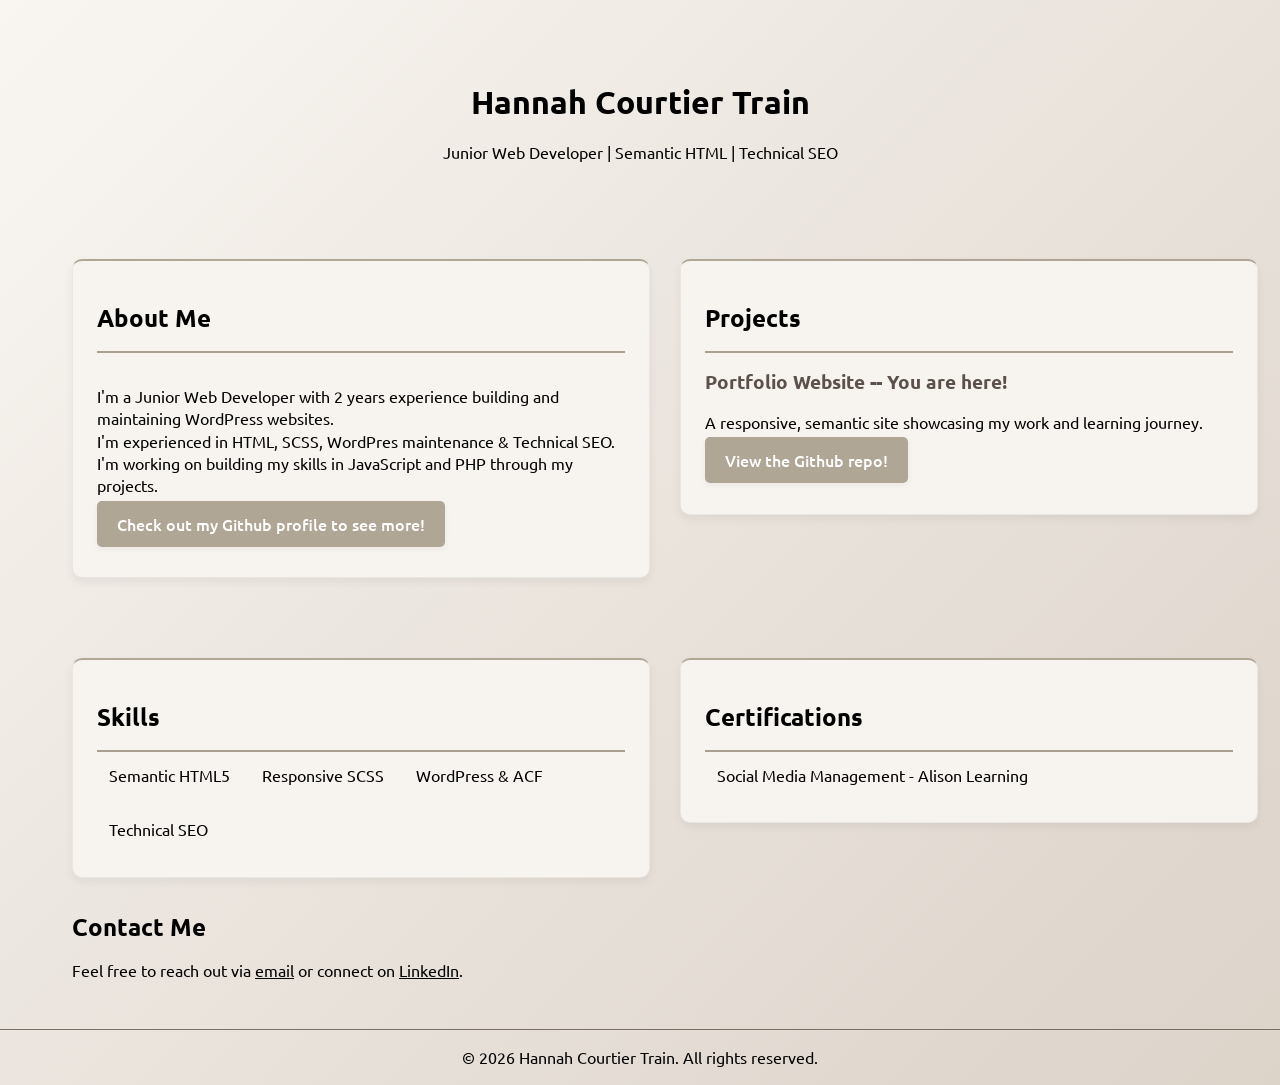
<file: index.html>
<!DOCTYPE html>
<html lang="en">
<head>
  <meta charset="UTF-8" />
  <meta name="viewport" content="width=device-width, initial-scale=1.0" />
  <meta name="description" content="Portfolio of Hannah Courtier Train, Junior Web Developer" />
  <title>Hannah Courtier Train | Web Developer</title>
  <link rel="stylesheet" href="style.css" />
  <link rel="preconnect" href="https://fonts.googleapis.com">
  <link rel="preconnect" href="https://fonts.gstatic.com" crossorigin>
  <link href="https://fonts.googleapis.com/css2?family=Ubuntu:ital,wght@0,300;0,400;0,500;0,700;1,300;1,400;1,500;1,700&display=swap" rel="stylesheet">
</head>
<body>
    <header>
      <div class="flex justify-center pd-5">
        <div class="flex flex-col align-center">
          <h1>Hannah Courtier Train</h1>
          <p>Junior Web Developer | Semantic HTML | Technical SEO</p>
        </div>
      </div>
  </header>

  <main class="container">
    <div class="grid"> 
      <section id="about" class="card">
        <div class="card--head">
          <h2>About Me</h2>
        </div>
        <div class="card--content">
          <p>
            I'm a Junior Web Developer with 2 years experience building and maintaining WordPress websites.</br> 
            
            I'm experienced in HTML, SCSS, WordPres maintenance & Technical SEO. I'm working on building my skills in JavaScript and PHP through my projects.</p>
          </p>
          <a href="https://github.com/HCTrain" target="_blank" class="btn">Check out my Github profile to see more!</a>
        </div>
      </section>

      <section id="projects" class="card">
        <div class="card--head">
          <h2>Projects</h2>
        </div>
        <div class="card--content">
          <h3>Portfolio Website -- You are here!</h3>
          <p>A responsive, semantic site showcasing my work and learning journey.</p>
          <a href="https://github.com/HCTrain/portfolio/tree/main" target="_blank" class="btn">View the Github repo!</a>
        </div>
      </section>
    
    <section id="skills" class="card">
      <div class="card--head">
        <h2>Skills</h2>
      </div>
      <ul class="flex gap-2 list-none">
        <li>Semantic HTML5</li>
        <li>Responsive SCSS</li>
        <li>WordPress & ACF</li>
        <li>Technical SEO</li>
      </ul>
    </section>

    <section id="Certifications" class="card">
        <div class="card--head">
          <h2>Certifications</h2>
        </div>
        <ul class="list-none">
            <li>Social Media Management - Alison Learning</li>
        </ul>
    </section>
  </div>

    <section id="contact">
      <h2>Contact Me</h2>
      <p>Feel free to reach out via <a href="mailto:hannah.courtier@gmail.com">email</a> or connect on <a href="https://www.linkedin.com/in/hannah-courtier-train-71b8ab174/" target="_blank">LinkedIn</a>.</p>
    </section>
  </main>

  <footer class="flex justify-center border-top">
    <p>&copy; 2026 Hannah Courtier Train. All rights reserved.</p>
  </footer>
</body>
</html>
</file>
<file: style.css>
html, body {
  margin: 0;
  padding: 0;
  line-height: 1.4;
}

body {
  background: linear-gradient(
    135deg,
    #f9f6f1 0%,
    #ede7e1 40%,
    #dcd3c9 100%
  );
}

.header {
  margin: 0;
  padding: 0;
  background-color: #b0a695; /* taupe */
}

.nav {
  margin: 0;
  padding: 1rem;
  display: flex;
  justify-content: space-evenly;
}

ul {
  margin: 0;
  padding: 0.75rem;
}

h1, h2, h3, h4, h5, h6 {
  margin: 0;
  padding: 0;
}

/* Font Classes */
.ubuntu-light { font-family: "Ubuntu", sans-serif; font-weight: 300; }
.ubuntu-regular { font-family: "Ubuntu", sans-serif; font-weight: 400; }
.ubuntu-medium { font-family: "Ubuntu", sans-serif; font-weight: 500; }
.ubuntu-bold { font-family: "Ubuntu", sans-serif; font-weight: 700; }
.ubuntu-light-italic { font-family: "Ubuntu", sans-serif; font-weight: 300; font-style: italic; }
.ubuntu-regular-italic { font-family: "Ubuntu", sans-serif; font-weight: 400; font-style: italic; }
.ubuntu-medium-italic { font-family: "Ubuntu", sans-serif; font-weight: 500; font-style: italic; }
.ubuntu-bold-italic { font-family: "Ubuntu", sans-serif; font-weight: 700; font-style: italic; }

h1, h2, h3, p, a, li {
  font-family: "Ubuntu", sans-serif;
}

body, header {
  margin: 0;
  padding: 0;
}

.container {
  padding-left: 2rem;
  padding-right: 2rem;
  max-width: 1200px;
  margin: 0 auto;
  box-sizing: border-box;
}

/* Colours */
.taupe { color: #a89f91; }
.bg-taupe { background-color: #a89f91; }
.ivory-white { color: #f9f6f1; }
.cbrown { color: #5c504b; }
.sand { color: #ede7e1; }
.bg-sand { background-color: #ede7e1; }
.mwalnut { color: #7b6e63; }

/* Main Styles */
a { color: #000; }

.flex { display: flex; }
.flex-col { flex-direction: column; }
.justify-space-around { justify-content: space-around; }
.justify-center { justify-content: center; }
.align-center { align-items: center; }
.list-none { list-style: none; }

#skills ul {
  flex-wrap: wrap; /* ✨ allows items to move to next line */
}

#contact {
  padding: 2rem 0;
}


/* GRID — ✨ CHANGED to prevent layout breaking */
.grid {
  display: grid;
  grid-template-columns: repeat(auto-fit, minmax(400px, 1fr)); /* ✨ CHANGED: wider min to prevent squashing */
  gap: 5rem;
  align-items: start;
}

/* Spacing */
.pd-2 { padding: 2rem; }
.pd-5 { padding: 5rem; }
.gap-2 { gap: 2rem; }

/* Buttons */
.btn {
  background-color: #b0a695;
  color: #fff;
  padding: 0.75rem 1.25rem;
  border-radius: 5px;
  font-weight: 500;
  box-shadow: 0 2px 6px rgba(0,0,0,0.05);
  transition: background-color 0.2s ease;
  text-decoration: none;
  white-space: nowrap; /* ✨ ADDED: prevents button text wrapping */
}

.btn:hover {
  background-color: #998c7f;
}

/* Borders */
.border-top {
  border-top: 1px solid #7b6e63;
}

/* Cards */

/* CARDS — ✨ FIXED: restore original full-width behaviour */
.card {
  background-color: #f7f3ee;
  border: 1px solid rgba(0,0,0,0.05);
  border-top: 2px solid #b0a695;
  border-radius: 10px;
  padding: 1.5rem;
  box-shadow: 0 4px 10px rgba(0,0,0,0.06);
  transition: transform 0.2s ease;

  width: 100%;          /* ✨ ADDED: card fills grid column */
  max-width: none;      /* ✨ CHANGED: removes forced narrow width */
  margin: 0;            /* ✨ CHANGED: prevents centering issues */
}

/* PROJECT CARD — ✨ NEW: only this card gets a max-width */
.project-card {
  max-width: 600px;     /* ✨ ADDED */
  margin: 0 auto;       /* ✨ ADDED */
}

/* BUTTON — ✨ FIXED: prevent wrapping */
.btn {
  white-space: nowrap;  /* ✨ ADDED */
}


.card h3 {
  color: #5c504b;
  margin-bottom: 0.5rem;
  font-weight: 600;
}

.card:hover {
  transform: translateY(-3px);
}

.card--head {
  border-bottom: 2px solid rgba(168, 159, 145, 1);
  padding-bottom: 0.75rem;
  padding: 1rem 0;
}

.card--content {
  padding: 1rem 0;
}

/* Media Queries (Responsive) */
@media (max-width: 700px) {
  .container {
    padding-left: 1rem; /* ✨ ADDED */
    padding-right: 1rem; /* ✨ ADDED */
  }
}


@media (max-width: 480px) {
  .grid {
    grid-template-columns: 1fr;
    gap: 2rem;
  }

  .card,
  .project-card {
    width: 100%;
    max-width: 100%;
    margin: 0;
    box-sizing: border-box;
  }

  .btn {
    white-space: normal;      /* allow wrapping on small screens */
    display: inline-block;
    text-align: center;
  }
}
</file>
